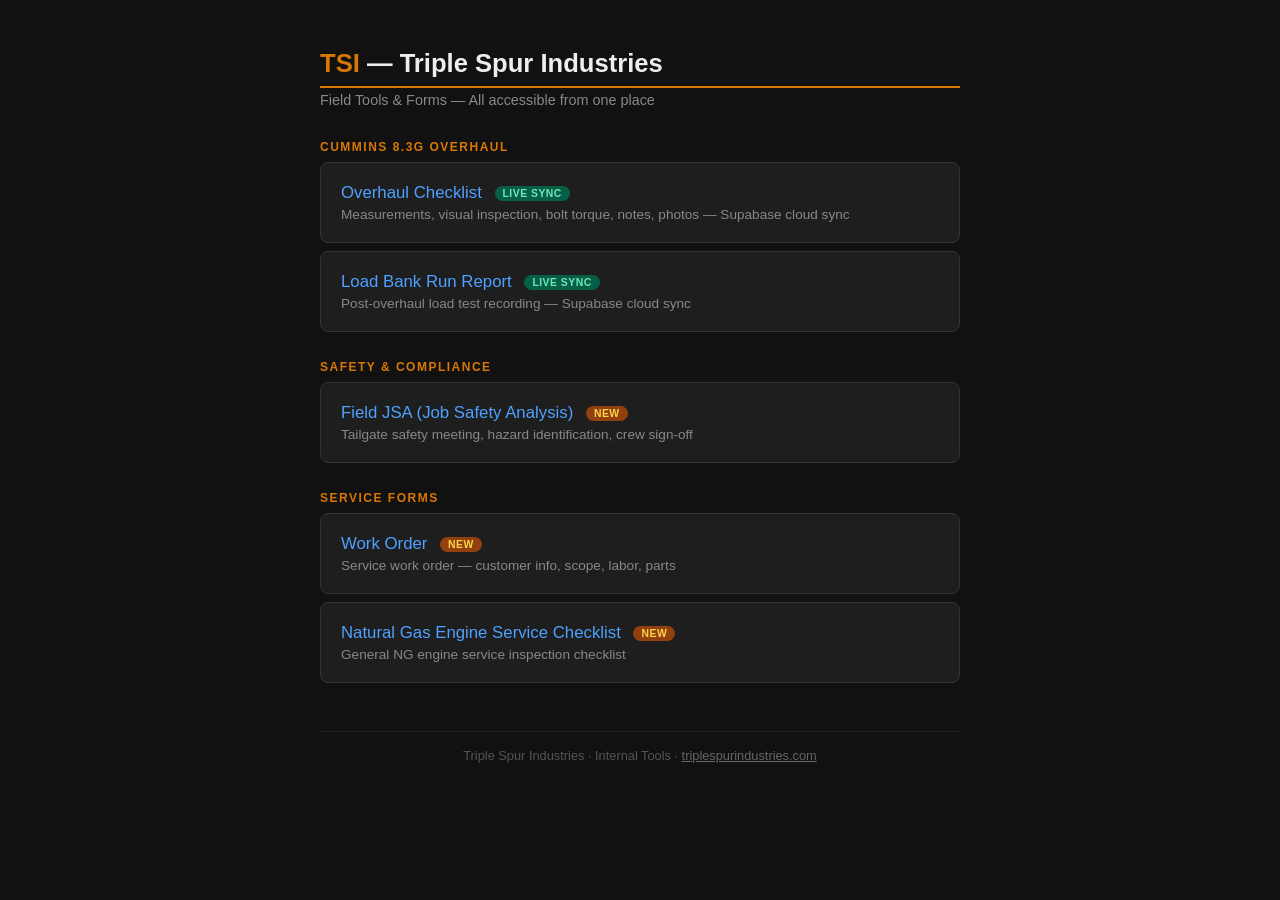
<file: index.html>
<!DOCTYPE html>
<html lang="en">
<head>
<meta charset="UTF-8">
<meta name="viewport" content="width=device-width, initial-scale=1.0">
<title>TSI — Triple Spur Industries Field Tools</title>
<style>
  body { font-family: -apple-system, BlinkMacSystemFont, "Segoe UI", Roboto, sans-serif;
         background: #111; color: #eee; margin: 0; padding: 0; min-height: 100vh; }
  .container { max-width: 640px; margin: 0 auto; padding: 2rem 1.5rem; }
  h1 { font-size: 1.6rem; border-bottom: 2px solid #D97706; padding-bottom: .5rem; margin-bottom: .25rem; }
  h1 span { color: #D97706; }
  .subtitle { color: #888; font-size: .9rem; margin-bottom: 2rem; }
  .section-label { color: #D97706; font-size: .75rem; font-weight: 700; letter-spacing: 1.5px;
                    text-transform: uppercase; margin: 1.75rem 0 .5rem; }
  a.tool { display: block; padding: 1.25rem; margin: .5rem 0; background: #1e1e1e;
           border: 1px solid #333; border-radius: 8px; color: #4ea1ff;
           text-decoration: none; font-size: 1.05rem; transition: all .15s; }
  a.tool:hover { background: #252525; border-color: #4ea1ff; }
  .sub { color: #888; font-size: .85rem; margin-top: .25rem; }
  .badge { display: inline-block; font-size: .65rem; font-weight: 700; letter-spacing: .5px;
           padding: 2px 8px; border-radius: 10px; margin-left: .5rem; vertical-align: middle; }
  .badge-live { background: #065F46; color: #6EE7B7; }
  .badge-new { background: #92400E; color: #FCD34D; }
  footer { margin-top: 3rem; color: #555; font-size: .8rem; text-align: center; padding: 1rem 0; border-top: 1px solid #222; }
</style>
</head>
<body>
  <div class="container">
    <h1><span>TSI</span> — Triple Spur Industries</h1>
    <div class="subtitle">Field Tools &amp; Forms — All accessible from one place</div>

    <div class="section-label">Cummins 8.3G Overhaul</div>

    <a class="tool" href="checklist.html">
      Overhaul Checklist <span class="badge badge-live">LIVE SYNC</span>
      <div class="sub">Measurements, visual inspection, bolt torque, notes, photos — Supabase cloud sync</div>
    </a>

    <a class="tool" href="loadbank.html">
      Load Bank Run Report <span class="badge badge-live">LIVE SYNC</span>
      <div class="sub">Post-overhaul load test recording — Supabase cloud sync</div>
    </a>

    <div class="section-label">Safety &amp; Compliance</div>

    <a class="tool" href="jsa/">
      Field JSA (Job Safety Analysis) <span class="badge badge-new">NEW</span>
      <div class="sub">Tailgate safety meeting, hazard identification, crew sign-off</div>
    </a>

    <div class="section-label">Service Forms</div>

    <a class="tool" href="work-order.html">
      Work Order <span class="badge badge-new">NEW</span>
      <div class="sub">Service work order — customer info, scope, labor, parts</div>
    </a>

    <a class="tool" href="ng-checklist.html">
      Natural Gas Engine Service Checklist <span class="badge badge-new">NEW</span>
      <div class="sub">General NG engine service inspection checklist</div>
    </a>

    <footer>Triple Spur Industries &middot; Internal Tools &middot; <a href="https://triplespurindustries.com" style="color:#666;">triplespurindustries.com</a></footer>
  </div>
</body>
</html>
</file>
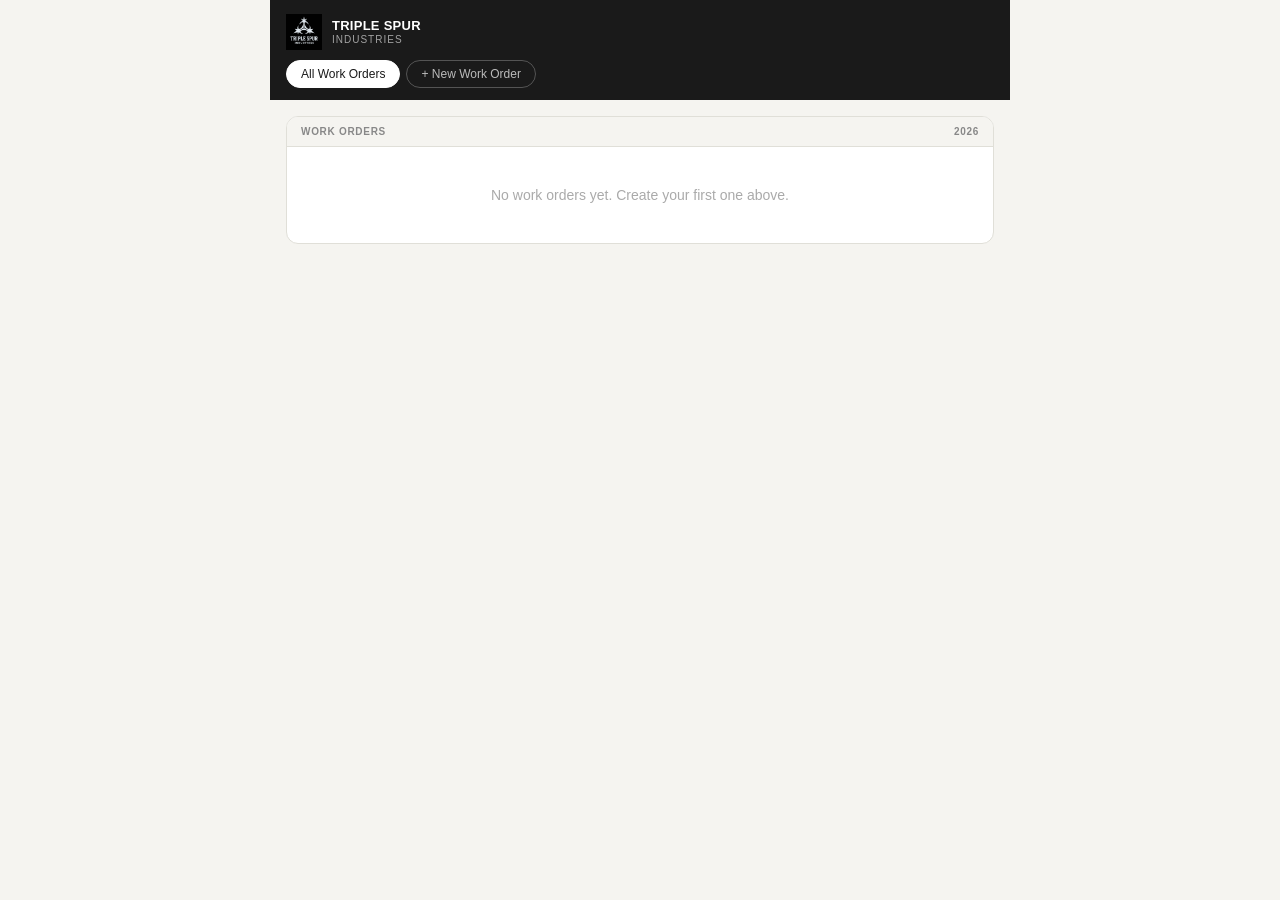
<file: work-order.html>
<!DOCTYPE html>
<html lang="en">
<head>
<meta charset="UTF-8">
<meta name="viewport" content="width=device-width, initial-scale=1.0">
<meta name="apple-mobile-web-app-capable" content="yes">
<meta name="apple-mobile-web-app-status-bar-style" content="default">
<meta name="apple-mobile-web-app-title" content="TSI Work Orders">
<title>TSI Work Orders</title>
<style>
*{box-sizing:border-box;margin:0;padding:0;-webkit-tap-highlight-color:transparent;}
body{font-family:-apple-system,BlinkMacSystemFont,'Segoe UI',sans-serif;font-size:15px;background:#f5f4f0;color:#1a1a1a;min-height:100vh;}
input,select,textarea,button{font-family:inherit;font-size:14px;border-radius:8px;border:1px solid #ccc;padding:8px 10px;width:100%;background:#fff;color:#1a1a1a;outline:none;transition:border-color .15s;}
input:focus,select:focus,textarea:focus{border-color:#555;}
textarea{resize:vertical;min-height:76px;line-height:1.5;}
button{cursor:pointer;width:auto;}

/* Layout */
.app{max-width:740px;margin:0 auto;padding:0 0 60px;}
.app-bar{background:#1a1a1a;padding:14px 16px 12px;position:sticky;top:0;z-index:100;}
.app-bar-inner{display:flex;align-items:center;justify-content:space-between;gap:12px;}
.app-logo{height:36px;width:auto;filter:invert(1);}
.app-bar-right{display:flex;flex-direction:column;align-items:flex-end;gap:4px;}
.wo-badge{background:rgba(255,255,255,.12);border:1px solid rgba(255,255,255,.2);border-radius:8px;padding:4px 10px;text-align:right;display:none;}
.wo-badge-label{font-size:9px;letter-spacing:.07em;text-transform:uppercase;color:rgba(255,255,255,.6);}
.wo-badge-val{font-size:15px;font-weight:600;color:#fff;font-variant-numeric:tabular-nums;}
.view-pills{display:flex;gap:6px;margin-top:10px;}
.pill{padding:6px 14px;font-size:12px;border-radius:20px;border:1px solid rgba(255,255,255,.25);color:rgba(255,255,255,.7);background:transparent;cursor:pointer;white-space:nowrap;}
.pill.active{background:#fff;color:#1a1a1a;border-color:#fff;}
.content{padding:16px;}

/* Cards */
.card{background:#fff;border:1px solid #e0dfd8;border-radius:12px;margin-bottom:12px;overflow:hidden;}
.card-head{background:#f5f4f0;padding:8px 14px;font-size:10px;font-weight:600;text-transform:uppercase;letter-spacing:.08em;color:#666;border-bottom:1px solid #e0dfd8;}
.card-body{padding:14px;}
.field-grid{display:grid;gap:10px;}
.g2{grid-template-columns:1fr 1fr;}
.g3{grid-template-columns:1fr 1fr 1fr;}
.field{display:flex;flex-direction:column;gap:5px;}
.field label{font-size:11px;color:#666;font-weight:500;}

/* Status pills */
.status-row{display:flex;gap:7px;flex-wrap:wrap;margin-bottom:12px;}
.st-btn{padding:6px 14px;font-size:12px;font-weight:600;border-radius:20px;border:2px solid #ccc;background:#fff;color:#666;cursor:pointer;transition:all .15s;}
.st-draft.active{border-color:#888;background:#e8e6df;color:#2a2a2a;}
.st-open.active{border-color:#1a5fa5;background:#d4e8f8;color:#0a2d53;}
.st-complete.active{border-color:#0f6e56;background:#9fe1cb;color:#04342c;}
.st-invoiced.active{border-color:#3b6d11;background:#c0dd97;color:#173404;}

/* Parts table */
.parts-table{width:100%;border-collapse:collapse;font-size:13px;}
.parts-table th{text-align:left;font-size:10px;text-transform:uppercase;letter-spacing:.06em;color:#777;font-weight:600;padding:0 6px 8px 0;}
.parts-table td{padding:4px 6px 4px 0;vertical-align:middle;}
.parts-table td input{font-size:13px;padding:6px 8px;}
.del-btn{background:none;border:none;cursor:pointer;color:#aaa;font-size:18px;padding:2px 5px;border-radius:6px;line-height:1;width:auto;}
.del-btn:hover{color:#c0392b;background:#fdf0ee;}
.add-row-btn{font-size:12px;padding:6px 14px;margin-top:10px;background:#f5f4f0;border:1px solid #ccc;color:#555;}
.parts-total{text-align:right;font-size:13px;font-weight:600;color:#1a1a1a;padding-top:8px;border-top:1px solid #e0dfd8;margin-top:6px;}

/* Labour */
.labour-entry{display:grid;grid-template-columns:1fr 1fr 1fr 32px;gap:8px;align-items:end;margin-bottom:8px;}
.labour-entry .field{margin:0;}
.labour-del{align-self:end;padding-bottom:2px;}

/* Signature */
.sig-canvas{border:1px solid #ccc;border-radius:8px;width:100%;touch-action:none;cursor:crosshair;display:block;background:#fafaf8;}
.sig-controls{display:flex;align-items:center;gap:8px;margin-top:8px;}
.sig-note{font-size:11px;color:#888;flex:1;}
.sig-clear{font-size:12px;padding:5px 12px;background:#f5f4f0;border:1px solid #ccc;color:#555;}

/* Action bar */
.action-bar{display:flex;gap:8px;flex-wrap:wrap;margin-top:6px;}
.btn-primary{background:#1a1a1a;color:#fff;border:none;border-radius:8px;padding:11px 22px;font-size:14px;font-weight:600;}
.btn-primary:hover{background:#333;}
.btn-secondary{background:#fff;color:#1a1a1a;border:1px solid #ccc;border-radius:8px;padding:10px 18px;font-size:14px;}
.btn-secondary:hover{background:#f5f4f0;}
.save-banner{display:none;background:#eaf3de;color:#27500a;border:1px solid #97c459;border-radius:8px;padding:10px 14px;font-size:13px;font-weight:500;margin-top:10px;}

/* WO List */
.list-head{display:flex;justify-content:space-between;align-items:center;padding:9px 14px;background:#f5f4f0;border-bottom:1px solid #e0dfd8;}
.list-head-label{font-size:10px;font-weight:600;text-transform:uppercase;letter-spacing:.07em;color:#888;}
.wo-row{display:flex;align-items:center;gap:10px;padding:12px 14px;border-bottom:1px solid #f0efe8;cursor:pointer;transition:background .1s;}
.wo-row:hover{background:#faf9f6;}
.wo-row:last-child{border-bottom:none;}
.wo-num{font-size:13px;font-weight:600;color:#1a1a1a;min-width:100px;font-variant-numeric:tabular-nums;}
.wo-info{flex:1;min-width:0;}
.wo-customer{font-size:13px;color:#1a1a1a;white-space:nowrap;overflow:hidden;text-overflow:ellipsis;}
.wo-sub{font-size:11px;color:#888;margin-top:1px;}
.wo-badge-list{font-size:10px;font-weight:600;padding:3px 9px;border-radius:10px;white-space:nowrap;}
.b-draft{background:#e8e6df;color:#2a2a2a;}
.b-open{background:#d4e8f8;color:#0a2d53;}
.b-complete{background:#9fe1cb;color:#04342c;}
.b-invoiced{background:#c0dd97;color:#173404;}
.no-wo{padding:2.5rem;text-align:center;color:#aaa;font-size:14px;}

@media(max-width:520px){
  .g2,.g3{grid-template-columns:1fr;}
  .labour-entry{grid-template-columns:1fr 1fr 80px 32px;}
  .parts-table th:nth-child(1),.parts-table td:nth-child(1){display:none;}
}
</style>
</head>
<body>
<div class="app">
  <div class="app-bar">
    <div class="app-bar-inner">
      <div style="display:flex;align-items:center;gap:10px;">
      <img class="app-logo" id="app-logo" src="[data-uri]" alt="Triple Spur Industries">
      <div style="line-height:1.2;">
        <div style="font-size:13px;font-weight:700;color:#fff;letter-spacing:.02em;">TRIPLE SPUR</div>
        <div style="font-size:10px;font-weight:500;color:rgba(255,255,255,.6);letter-spacing:.1em;text-transform:uppercase;">Industries</div>
      </div>
      </div>
      <div class="app-bar-right">
        <div class="wo-badge" id="wo-badge">
          <div class="wo-badge-label">Work Order</div>
          <div class="wo-badge-val" id="wo-num-display">—</div>
        </div>
      </div>
    </div>
    <div class="view-pills">
      <button class="pill active" id="pill-list" onclick="showView('list')">All Work Orders</button>
      <button class="pill" id="pill-new" onclick="newWO()">+ New Work Order</button>
    </div>
  </div>

  <div class="content">

    <!-- LIST VIEW -->
    <div id="view-list">
      <div class="card">
        <div class="list-head">
          <span class="list-head-label">Work Orders</span>
          <span class="list-head-label" id="year-label"></span>
        </div>
        <div id="wo-list-items"><div class="no-wo">No work orders yet. Create your first one above.</div></div>
      </div>
    </div>

    <!-- FORM VIEW -->
    <div id="view-form" style="display:none;">

      <div class="card">
        <div class="card-head">Status</div>
        <div class="card-body">
          <div class="status-row">
            <button class="st-btn st-draft active" onclick="setStatus('Draft',this)">Draft</button>
            <button class="st-btn st-open" onclick="setStatus('Open',this)">Open</button>
            <button class="st-btn st-complete" onclick="setStatus('Complete',this)">Complete</button>
            <button class="st-btn st-invoiced" onclick="setStatus('Invoiced',this)">Invoiced</button>
          </div>
          <div class="field-grid g3">
            <div class="field"><label>Date</label><input type="date" id="f-date"></div>
            <div class="field"><label>Priority</label><select id="f-priority"><option>Normal</option><option>Urgent</option><option>Scheduled</option></select></div>
            <div class="field"><label>PO / Reference #</label><input type="text" id="f-po" placeholder="Optional"></div>
          </div>
        </div>
      </div>

      <div class="card">
        <div class="card-head">Customer &amp; Site</div>
        <div class="card-body">
          <div class="field-grid g2">
            <div class="field"><label>Customer Name</label><input type="text" id="f-customer" placeholder="Company or individual"></div>
            <div class="field"><label>Contact Person</label><input type="text" id="f-contact"></div>
            <div class="field"><label>Phone</label><input type="tel" id="f-phone"></div>
            <div class="field"><label>Email</label><input type="email" id="f-email"></div>
          </div>
          <div class="field" style="margin-top:10px;"><label>Site / Job Location</label><input type="text" id="f-site" placeholder="Address or site name"></div>
        </div>
      </div>

      <div class="card">
        <div class="card-head">Equipment</div>
        <div class="card-body">
          <div class="field-grid g3">
            <div class="field"><label>Make</label><input type="text" id="f-make" placeholder="e.g. Caterpillar"></div>
            <div class="field"><label>Model</label><input type="text" id="f-model"></div>
            <div class="field"><label>Serial Number</label><input type="text" id="f-serial"></div>
            <div class="field"><label>Engine Hours</label><input type="number" id="f-hours"></div>
            <div class="field"><label>Unit / Asset Tag</label><input type="text" id="f-unit" placeholder="Optional"></div>
            <div class="field"><label>Location on Site</label><input type="text" id="f-equiploc" placeholder="Optional"></div>
          </div>
        </div>
      </div>

      <div class="card">
        <div class="card-head">Work Description</div>
        <div class="card-body">
          <div class="field-grid">
            <div class="field"><label>Complaint / Reason for Call</label><textarea id="f-complaint" placeholder="Describe the issue or reason for service..."></textarea></div>
            <div class="field"><label>Work Performed</label><textarea id="f-performed" placeholder="Detail the work completed, findings, adjustments made..."></textarea></div>
            <div class="field"><label>Recommendations / Follow-up</label><textarea id="f-recommendations" placeholder="Follow-up items, next service, parts on order..." style="min-height:60px;"></textarea></div>
          </div>
        </div>
      </div>

      <div class="card">
        <div class="card-head">Parts Used</div>
        <div class="card-body">
          <table class="parts-table">
            <thead><tr><th>Part #</th><th>Description</th><th>Qty</th><th>Unit Cost</th><th>Total</th><th></th></tr></thead>
            <tbody id="parts-body"></tbody>
          </table>
          <div class="parts-total" id="parts-total" style="display:none;"></div>
          <button class="btn-secondary add-row-btn" onclick="addPart()">+ Add Part</button>
        </div>
      </div>

      <div class="card">
        <div class="card-head">Labour</div>
        <div class="card-body">
          <div id="labour-container"></div>
          <button class="btn-secondary add-row-btn" onclick="addLabour()">+ Add Labour Entry</button>
          <div id="labour-total" style="font-size:12px;color:#888;margin-top:10px;"></div>
        </div>
      </div>

      <div class="card">
        <div class="card-head">Technician Sign-off</div>
        <div class="card-body">
          <div class="field-grid g2" style="margin-bottom:12px;">
            <div class="field"><label>Technician Name</label><input type="text" id="f-tech"></div>
            <div class="field"><label>Date Completed</label><input type="date" id="f-completed-date"></div>
          </div>
          <div class="field">
            <label>Signature</label>
            <canvas class="sig-canvas" id="sig-canvas" width="680" height="120"></canvas>
            <div class="sig-controls">
              <span class="sig-note">Sign above using finger or stylus</span>
              <button class="btn-secondary sig-clear" onclick="clearSig()">Clear</button>
            </div>
          </div>
        </div>
      </div>

      <div class="action-bar">
        <button class="btn-primary" onclick="saveWO()">Save Work Order</button>
        <button class="btn-secondary" onclick="printWO()">Print / PDF</button>
        <button class="btn-secondary" onclick="showView('list')">Cancel</button>
      </div>
      <div class="save-banner" id="save-banner">Work order saved.</div>

    </div>
  </div>
</div>

<script>
const STORE='tsi_work_orders', CTR='tsi_wo_counters';
let currentStatus='Draft', editingId=null;

function getYear(){return new Date().getFullYear();}
function getNextWO(){
  const y=getYear();
  let c=JSON.parse(localStorage.getItem(CTR)||'{}');
  if(!c[y])c[y]=0;
  c[y]++;
  localStorage.setItem(CTR,JSON.stringify(c));
  return 'WO-'+y+'-'+String(c[y]).padStart(3,'0');
}
function peekWO(){
  const y=getYear();
  let c=JSON.parse(localStorage.getItem(CTR)||'{}');
  return 'WO-'+y+'-'+String((c[y]||0)+1).padStart(3,'0');
}
function loadWOs(){return JSON.parse(localStorage.getItem(STORE)||'[]');}
function saveWOs(list){localStorage.setItem(STORE,JSON.stringify(list));}

function showView(v){
  document.getElementById('view-list').style.display=v==='list'?'':'none';
  document.getElementById('view-form').style.display=v==='form'?'':'none';
  document.getElementById('pill-list').classList.toggle('active',v==='list');
  document.getElementById('pill-new').classList.toggle('active',v==='form');
  document.getElementById('wo-badge').style.display=v==='form'?'block':'none';
  if(v==='list'){renderList();editingId=null;}
}

function newWO(){
  editingId=null;
  resetForm();
  document.getElementById('wo-num-display').textContent=peekWO();
  document.getElementById('f-date').value=new Date().toISOString().split('T')[0];
  showView('form');
}

function resetForm(){
  ['f-date','f-po','f-customer','f-contact','f-phone','f-email','f-site',
   'f-make','f-model','f-serial','f-hours','f-unit','f-equiploc',
   'f-complaint','f-performed','f-recommendations','f-tech','f-completed-date']
   .forEach(id=>{const el=document.getElementById(id);if(el)el.value='';});
  document.getElementById('f-priority').value='Normal';
  document.querySelectorAll('.st-btn').forEach(b=>b.classList.remove('active'));
  document.querySelector('.st-draft').classList.add('active');
  currentStatus='Draft';
  document.getElementById('parts-body').innerHTML='';
  document.getElementById('parts-total').style.display='none';
  document.getElementById('labour-container').innerHTML='';
  document.getElementById('labour-total').textContent='';
  clearSig();
  addPart(); addLabour();
}

function setStatus(s,btn){
  currentStatus=s;
  document.querySelectorAll('.st-btn').forEach(b=>b.classList.remove('active'));
  btn.classList.add('active');
}

function addPart(){
  const tbody=document.getElementById('parts-body');
  const tr=document.createElement('tr');
  tr.innerHTML=`<td><input type="text" placeholder="Part #"></td>
    <td><input type="text" placeholder="Description"></td>
    <td><input type="number" placeholder="1" min="0" step="any" style="width:64px;" oninput="updatePartsTotal()"></td>
    <td><input type="number" placeholder="0.00" min="0" step="0.01" style="width:80px;" oninput="updatePartsTotal()"></td>
    <td class="row-total" style="font-size:12px;color:#888;white-space:nowrap;">—</td>
    <td><button class="del-btn" onclick="this.closest('tr').remove();updatePartsTotal();">×</button></td>`;
  tbody.appendChild(tr);
}

function updatePartsTotal(){
  let total=0;
  document.querySelectorAll('#parts-body tr').forEach(tr=>{
    const inputs=tr.querySelectorAll('input');
    const qty=parseFloat(inputs[2]?.value)||0;
    const unit=parseFloat(inputs[3]?.value)||0;
    const line=qty*unit;
    const tc=tr.querySelector('.row-total');
    if(tc)tc.textContent=(qty||unit)?'$'+line.toFixed(2):'—';
    total+=line;
  });
  const el=document.getElementById('parts-total');
  if(total>0){el.style.display='';el.textContent='Parts total: $'+total.toFixed(2);}
  else el.style.display='none';
}

function addLabour(){
  const c=document.getElementById('labour-container');
  const div=document.createElement('div');
  div.className='labour-entry';
  div.innerHTML=`<div class="field"><label>Technician</label><input type="text" placeholder="Name"></div>
    <div class="field"><label>Date</label><input type="date"></div>
    <div class="field"><label>Hours</label><input type="number" min="0" step="0.5" placeholder="0.0" oninput="updateLabourTotal()"></div>
    <div class="labour-del"><button class="del-btn" onclick="this.closest('.labour-entry').remove();updateLabourTotal();">×</button></div>`;
  c.appendChild(div);
}

function updateLabourTotal(){
  let total=0;
  document.querySelectorAll('#labour-container .labour-entry').forEach(div=>{
    total+=parseFloat(div.querySelectorAll('input')[2]?.value)||0;
  });
  document.getElementById('labour-total').textContent=total>0?'Total: '+total.toFixed(1)+' hrs':'';
}

// Signature
let drawing=false,lastX=0,lastY=0;
const canvas=document.getElementById('sig-canvas');
const ctx=canvas.getContext('2d');
ctx.strokeStyle='#1a1a1a';ctx.lineWidth=1.8;ctx.lineCap='round';ctx.lineJoin='round';

function getPos(e){
  const r=canvas.getBoundingClientRect();
  const sx=canvas.width/r.width,sy=canvas.height/r.height;
  if(e.touches)return{x:(e.touches[0].clientX-r.left)*sx,y:(e.touches[0].clientY-r.top)*sy};
  return{x:(e.clientX-r.left)*sx,y:(e.clientY-r.top)*sy};
}
canvas.addEventListener('mousedown',e=>{drawing=true;const p=getPos(e);lastX=p.x;lastY=p.y;});
canvas.addEventListener('mousemove',e=>{if(!drawing)return;const p=getPos(e);ctx.beginPath();ctx.moveTo(lastX,lastY);ctx.lineTo(p.x,p.y);ctx.stroke();lastX=p.x;lastY=p.y;});
canvas.addEventListener('mouseup',()=>drawing=false);
canvas.addEventListener('mouseleave',()=>drawing=false);
canvas.addEventListener('touchstart',e=>{e.preventDefault();drawing=true;const p=getPos(e);lastX=p.x;lastY=p.y;},{passive:false});
canvas.addEventListener('touchmove',e=>{e.preventDefault();if(!drawing)return;const p=getPos(e);ctx.beginPath();ctx.moveTo(lastX,lastY);ctx.lineTo(p.x,p.y);ctx.stroke();lastX=p.x;lastY=p.y;},{passive:false});
canvas.addEventListener('touchend',()=>drawing=false);
function clearSig(){ctx.clearRect(0,0,canvas.width,canvas.height);}

function collectForm(){
  const parts=[];
  document.querySelectorAll('#parts-body tr').forEach(tr=>{
    const i=tr.querySelectorAll('input');
    if(i[0]?.value||i[1]?.value)
      parts.push({partNum:i[0]?.value||'',desc:i[1]?.value||'',qty:i[2]?.value||'',unit:i[3]?.value||''});
  });
  const labour=[];
  document.querySelectorAll('#labour-container .labour-entry').forEach(div=>{
    const i=div.querySelectorAll('input');
    if(i[0]?.value||i[2]?.value)
      labour.push({tech:i[0]?.value||'',date:i[1]?.value||'',hours:i[2]?.value||''});
  });
  return{
    status:currentStatus,
    date:document.getElementById('f-date').value,
    priority:document.getElementById('f-priority').value,
    po:document.getElementById('f-po').value,
    customer:document.getElementById('f-customer').value,
    contact:document.getElementById('f-contact').value,
    phone:document.getElementById('f-phone').value,
    email:document.getElementById('f-email').value,
    site:document.getElementById('f-site').value,
    make:document.getElementById('f-make').value,
    model:document.getElementById('f-model').value,
    serial:document.getElementById('f-serial').value,
    hours:document.getElementById('f-hours').value,
    unit:document.getElementById('f-unit').value,
    equipLoc:document.getElementById('f-equiploc').value,
    complaint:document.getElementById('f-complaint').value,
    performed:document.getElementById('f-performed').value,
    recommendations:document.getElementById('f-recommendations').value,
    tech:document.getElementById('f-tech').value,
    completedDate:document.getElementById('f-completed-date').value,
    signature:canvas.toDataURL(),
    parts,labour
  };
}

function saveWO(){
  const data=collectForm();
  let wos=loadWOs();
  if(editingId){
    const idx=wos.findIndex(w=>w.id===editingId);
    if(idx>-1)wos[idx]={...wos[idx],...data,updatedAt:new Date().toISOString()};
  }else{
    const woNum=getNextWO();
    const nw={id:Date.now().toString(),woNumber:woNum,createdAt:new Date().toISOString(),updatedAt:new Date().toISOString(),...data};
    wos.unshift(nw);
    document.getElementById('wo-num-display').textContent=woNum;
    editingId=nw.id;
  }
  saveWOs(wos);
  const b=document.getElementById('save-banner');
  b.style.display='block';
  setTimeout(()=>b.style.display='none',3000);
}

function statusClass(s){return{Draft:'b-draft',Open:'b-open',Complete:'b-complete',Invoiced:'b-invoiced'}[s]||'b-draft';}

function renderList(){
  document.getElementById('year-label').textContent=getYear();
  const wos=loadWOs();
  const c=document.getElementById('wo-list-items');
  if(!wos.length){c.innerHTML='<div class="no-wo">No work orders yet. Create your first one above.</div>';return;}
  c.innerHTML=wos.map(w=>`<div class="wo-row" onclick="editWO('${w.id}')">
    <span class="wo-num">${w.woNumber}</span>
    <div class="wo-info">
      <div class="wo-customer">${w.customer||'No customer'}${w.site?' — '+w.site:''}</div>
      <div class="wo-sub">${w.date||''}${w.make?' · '+w.make+' '+(w.model||''):''}</div>
    </div>
    <span class="wo-badge-list ${statusClass(w.status)}">${w.status}</span>
  </div>`).join('');
}

function editWO(id){
  const wos=loadWOs();
  const wo=wos.find(w=>w.id===id);
  if(!wo)return;
  editingId=id;
  resetForm();
  document.getElementById('wo-num-display').textContent=wo.woNumber;
  const sv=(elId,val)=>{const el=document.getElementById(elId);if(el&&val!==undefined&&val!==null)el.value=val;};
  sv('f-date',wo.date);sv('f-po',wo.po);
  document.getElementById('f-priority').value=wo.priority||'Normal';
  sv('f-customer',wo.customer);sv('f-contact',wo.contact);sv('f-phone',wo.phone);sv('f-email',wo.email);sv('f-site',wo.site);
  sv('f-make',wo.make);sv('f-model',wo.model);sv('f-serial',wo.serial);sv('f-hours',wo.hours);sv('f-unit',wo.unit);sv('f-equiploc',wo.equipLoc);
  sv('f-complaint',wo.complaint);sv('f-performed',wo.performed);sv('f-recommendations',wo.recommendations);
  sv('f-tech',wo.tech);sv('f-completed-date',wo.completedDate);
  document.querySelectorAll('.st-btn').forEach(b=>b.classList.remove('active'));
  const map={Draft:'st-draft',Open:'st-open',Complete:'st-complete',Invoiced:'st-invoiced'};
  const activeBtn=document.querySelector('.'+( map[wo.status]||'st-draft'));
  if(activeBtn)activeBtn.classList.add('active');
  currentStatus=wo.status||'Draft';
  const tbody=document.getElementById('parts-body');
  tbody.innerHTML='';
  document.getElementById('labour-container').innerHTML='';
  (wo.parts||[]).forEach(p=>{
    addPart();
    const rows=tbody.querySelectorAll('tr');
    const last=rows[rows.length-1];
    const inputs=last.querySelectorAll('input');
    inputs[0].value=p.partNum||'';inputs[1].value=p.desc||'';inputs[2].value=p.qty||'';inputs[3].value=p.unit||'';
  });
  if(!(wo.parts||[]).length)addPart();
  updatePartsTotal();
  (wo.labour||[]).forEach(l=>{
    addLabour();
    const rows=document.querySelectorAll('#labour-container .labour-entry');
    const last=rows[rows.length-1];
    const inputs=last.querySelectorAll('input');
    inputs[0].value=l.tech||'';inputs[1].value=l.date||'';inputs[2].value=l.hours||'';
  });
  if(!(wo.labour||[]).length)addLabour();
  updateLabourTotal();
  if(wo.signature&&wo.signature!=='data:,'){
    const img=new Image();img.onload=()=>ctx.drawImage(img,0,0);img.src=wo.signature;
  }
  showView('form');
}

function printWO(){
  saveWO();
  const wos=loadWOs();
  const wo=editingId?wos.find(w=>w.id===editingId):wos[0];
  if(!wo)return;
  const partsRows=(wo.parts||[]).map(p=>`<tr><td>${p.partNum||'—'}</td><td>${p.desc||'—'}</td><td>${p.qty||'—'}</td><td>$${parseFloat(p.unit||0).toFixed(2)}</td><td>$${(parseFloat(p.qty||0)*parseFloat(p.unit||0)).toFixed(2)}</td></tr>`).join('');
  const partsTotal=(wo.parts||[]).reduce((s,p)=>s+(parseFloat(p.qty||0)*parseFloat(p.unit||0)),0);
  const labourRows=(wo.labour||[]).map(l=>`<tr><td>${l.tech||'—'}</td><td>${l.date||'—'}</td><td>${l.hours||'—'} hrs</td></tr>`).join('');
  const totalHrs=(wo.labour||[]).reduce((s,l)=>s+parseFloat(l.hours||0),0);
  const logoSrc=document.getElementById('app-logo').src;
  const sBadge={Draft:'background:#e8e6df;color:#2a2a2a',Open:'background:#d4e8f8;color:#0a2d53',Complete:'background:#9fe1cb;color:#04342c',Invoiced:'background:#c0dd97;color:#173404'}[wo.status]||'background:#e8e6df;color:#2a2a2a';
  const w=window.open('','_blank');
  w.document.write(`<!DOCTYPE html><html><head><title>${wo.woNumber}</title>
  <style>
    *{box-sizing:border-box;margin:0;padding:0;}
    body{font-family:Arial,Helvetica,sans-serif;font-size:11px;color:#111;padding:20px;}
    .header{display:flex;align-items:flex-start;justify-content:space-between;margin-bottom:18px;padding-bottom:14px;border-bottom:2px solid #1a1a1a;}
    .logo{height:52px;width:auto;}
    .header-right{text-align:right;}
    .wo-number{font-size:20px;font-weight:700;color:#1a1a1a;letter-spacing:-.5px;}
    .header-meta{display:flex;gap:18px;margin-top:8px;flex-wrap:wrap;}
    .meta-item label{font-size:9px;color:#777;text-transform:uppercase;letter-spacing:.05em;display:block;}
    .meta-item span{font-size:12px;font-weight:600;}
    .status-badge{display:inline-block;padding:2px 10px;border-radius:10px;font-size:10px;font-weight:700;}
    .section{margin-bottom:12px;border:1px solid #ddd;border-radius:6px;overflow:hidden;}
    .sec-head{background:#f5f4f0;padding:5px 10px;font-size:9px;text-transform:uppercase;letter-spacing:.07em;font-weight:700;color:#555;border-bottom:1px solid #ddd;}
    .sec-body{padding:8px 10px;}
    .grid2{display:grid;grid-template-columns:1fr 1fr;gap:7px;}
    .grid3{display:grid;grid-template-columns:1fr 1fr 1fr;gap:7px;}
    .field label{font-size:9px;color:#777;text-transform:uppercase;letter-spacing:.04em;display:block;margin-bottom:2px;}
    .field span{font-size:11px;}
    table{width:100%;border-collapse:collapse;font-size:10px;}
    th{text-align:left;padding:4px 6px;border-bottom:1px solid #ccc;font-size:9px;text-transform:uppercase;color:#777;letter-spacing:.04em;}
    td{padding:4px 6px;border-bottom:1px solid #f0efe8;}
    .total-row{text-align:right;font-weight:700;font-size:11px;padding-top:6px;}
    .sig-img{max-width:280px;max-height:70px;}
    .footer{margin-top:18px;padding-top:10px;border-top:1px solid #ddd;display:flex;justify-content:space-between;font-size:9px;color:#aaa;}
    @media print{body{padding:10px;} @page{margin:12mm;}}
  </style>
  </head><body>
  <div class="header">
    <div style="display:flex;align-items:center;gap:10px;">
      <img class="logo" src="${logoSrc}" alt="Triple Spur Industries">
      <div style="line-height:1.25;">
        <div style="font-size:15px;font-weight:800;letter-spacing:.02em;color:#1a1a1a;">TRIPLE SPUR</div>
        <div style="font-size:9px;font-weight:600;letter-spacing:.12em;text-transform:uppercase;color:#666;">Industries</div>
      </div>
    </div>
    <div class="header-right">
      <div class="wo-number">${wo.woNumber}</div>
      <div class="header-meta">
        <div class="meta-item"><label>Date</label><span>${wo.date||'—'}</span></div>
        <div class="meta-item"><label>Status</label><span class="status-badge" style="${sBadge}">${wo.status}</span></div>
        <div class="meta-item"><label>Priority</label><span>${wo.priority||'Normal'}</span></div>
        ${wo.po?`<div class="meta-item"><label>PO / Ref</label><span>${wo.po}</span></div>`:''}
      </div>
    </div>
  </div>

  <div class="section"><div class="sec-head">Customer &amp; Site</div><div class="sec-body"><div class="grid2">
    <div class="field"><label>Customer</label><span>${wo.customer||'—'}</span></div>
    <div class="field"><label>Contact</label><span>${wo.contact||'—'}</span></div>
    <div class="field"><label>Phone</label><span>${wo.phone||'—'}</span></div>
    <div class="field"><label>Email</label><span>${wo.email||'—'}</span></div>
    <div class="field" style="grid-column:1/-1"><label>Site / Location</label><span>${wo.site||'—'}</span></div>
  </div></div></div>

  <div class="section"><div class="sec-head">Equipment</div><div class="sec-body"><div class="grid3">
    <div class="field"><label>Make</label><span>${wo.make||'—'}</span></div>
    <div class="field"><label>Model</label><span>${wo.model||'—'}</span></div>
    <div class="field"><label>Serial #</label><span>${wo.serial||'—'}</span></div>
    <div class="field"><label>Engine Hours</label><span>${wo.hours||'—'}</span></div>
    <div class="field"><label>Unit / Asset</label><span>${wo.unit||'—'}</span></div>
    <div class="field"><label>Location on Site</label><span>${wo.equipLoc||'—'}</span></div>
  </div></div></div>

  <div class="section"><div class="sec-head">Work Description</div><div class="sec-body">
    <div class="field" style="margin-bottom:8px;"><label>Complaint / Reason for Call</label><span>${wo.complaint||'—'}</span></div>
    <div class="field" style="margin-bottom:8px;"><label>Work Performed</label><span>${wo.performed||'—'}</span></div>
    ${wo.recommendations?`<div class="field"><label>Recommendations / Follow-up</label><span>${wo.recommendations}</span></div>`:''}
  </div></div>

  ${(wo.parts||[]).length?`<div class="section"><div class="sec-head">Parts Used</div><div class="sec-body">
    <table><thead><tr><th>Part #</th><th>Description</th><th>Qty</th><th>Unit Cost</th><th>Total</th></tr></thead>
    <tbody>${partsRows}</tbody></table>
    ${partsTotal>0?`<div class="total-row">Parts total: $${partsTotal.toFixed(2)}</div>`:''}
  </div></div>`:''}

  ${(wo.labour||[]).length?`<div class="section"><div class="sec-head">Labour</div><div class="sec-body">
    <table><thead><tr><th>Technician</th><th>Date</th><th>Hours</th></tr></thead>
    <tbody>${labourRows}</tbody></table>
    ${totalHrs>0?`<div class="total-row">Total labour: ${totalHrs.toFixed(1)} hrs</div>`:''}
  </div></div>`:''}

  <div class="section"><div class="sec-head">Technician Sign-off</div><div class="sec-body"><div class="grid2">
    <div class="field"><label>Technician</label><span>${wo.tech||'—'}</span></div>
    <div class="field"><label>Date Completed</label><span>${wo.completedDate||'—'}</span></div>
  </div>
  ${wo.signature&&wo.signature!=='data:,'?`<div style="margin-top:10px;"><label style="font-size:9px;color:#777;text-transform:uppercase;letter-spacing:.04em;display:block;margin-bottom:4px;">Signature</label><img class="sig-img" src="${wo.signature}"></div>`:''}
  </div></div>

  <div class="footer">
    <span>Triple Spur Industries — Engine Service</span>
    <span>${wo.woNumber} · Generated ${new Date().toLocaleDateString('en-CA')}</span>
  </div>
  <script>window.onload=()=>window.print();<\/script>
  </body></html>`);
  w.document.close();
}

// Init
renderList();
document.getElementById('year-label').textContent=getYear();
</script>
</body>
</html>
</file>
